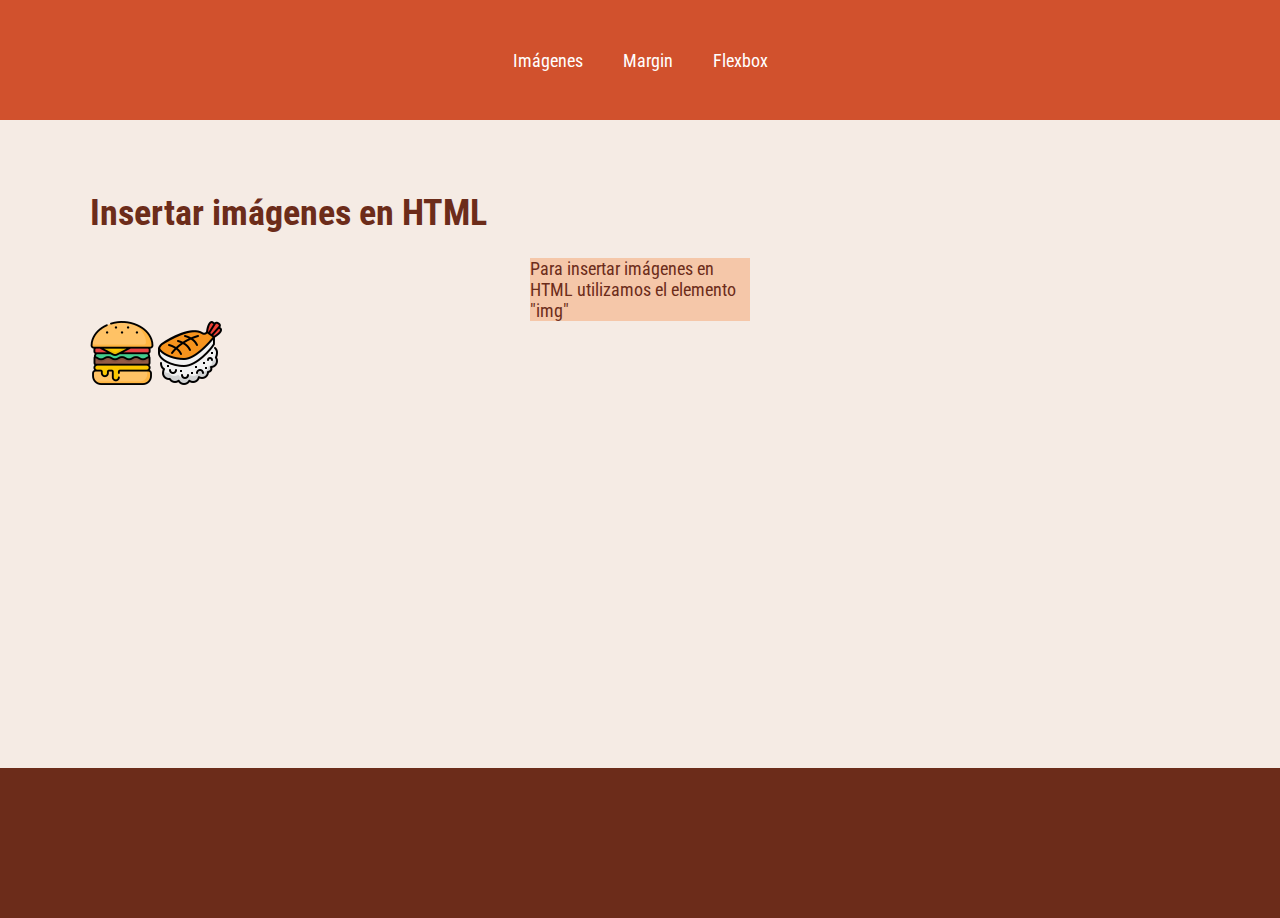
<file: clase3/index.html>
<!DOCTYPE html>
<html lang="en">
<head>
    <meta charset="UTF-8">
    <meta http-equiv="X-UA-Compatible" content="IE=edge">
    <meta name="viewport" content="width=device-width, initial-scale=1.0">
    <title>Document</title>
    <link rel="stylesheet" href="css/estilos.css">
</head>
<body>
    <header>
        <nav>
            <a href="index.html">Imágenes</a>
            <a href="margin.html">Margin</a>
            <a href="flexbox.html">Flexbox</a>
        </nav>
    </header>
    <main>
        <h1>Insertar imágenes en HTML</h1>

        <p>
            Para insertar imágenes en HTML 
            utilizamos el elemento "img"
        </p>

        <img src="imgs/cheese-burger.png" alt="Hamburguesa">
        <img src="imgs/sushi.png" alt="Sushi">


    </main>
    <footer>

    </footer>

</body>
</html>
</file>
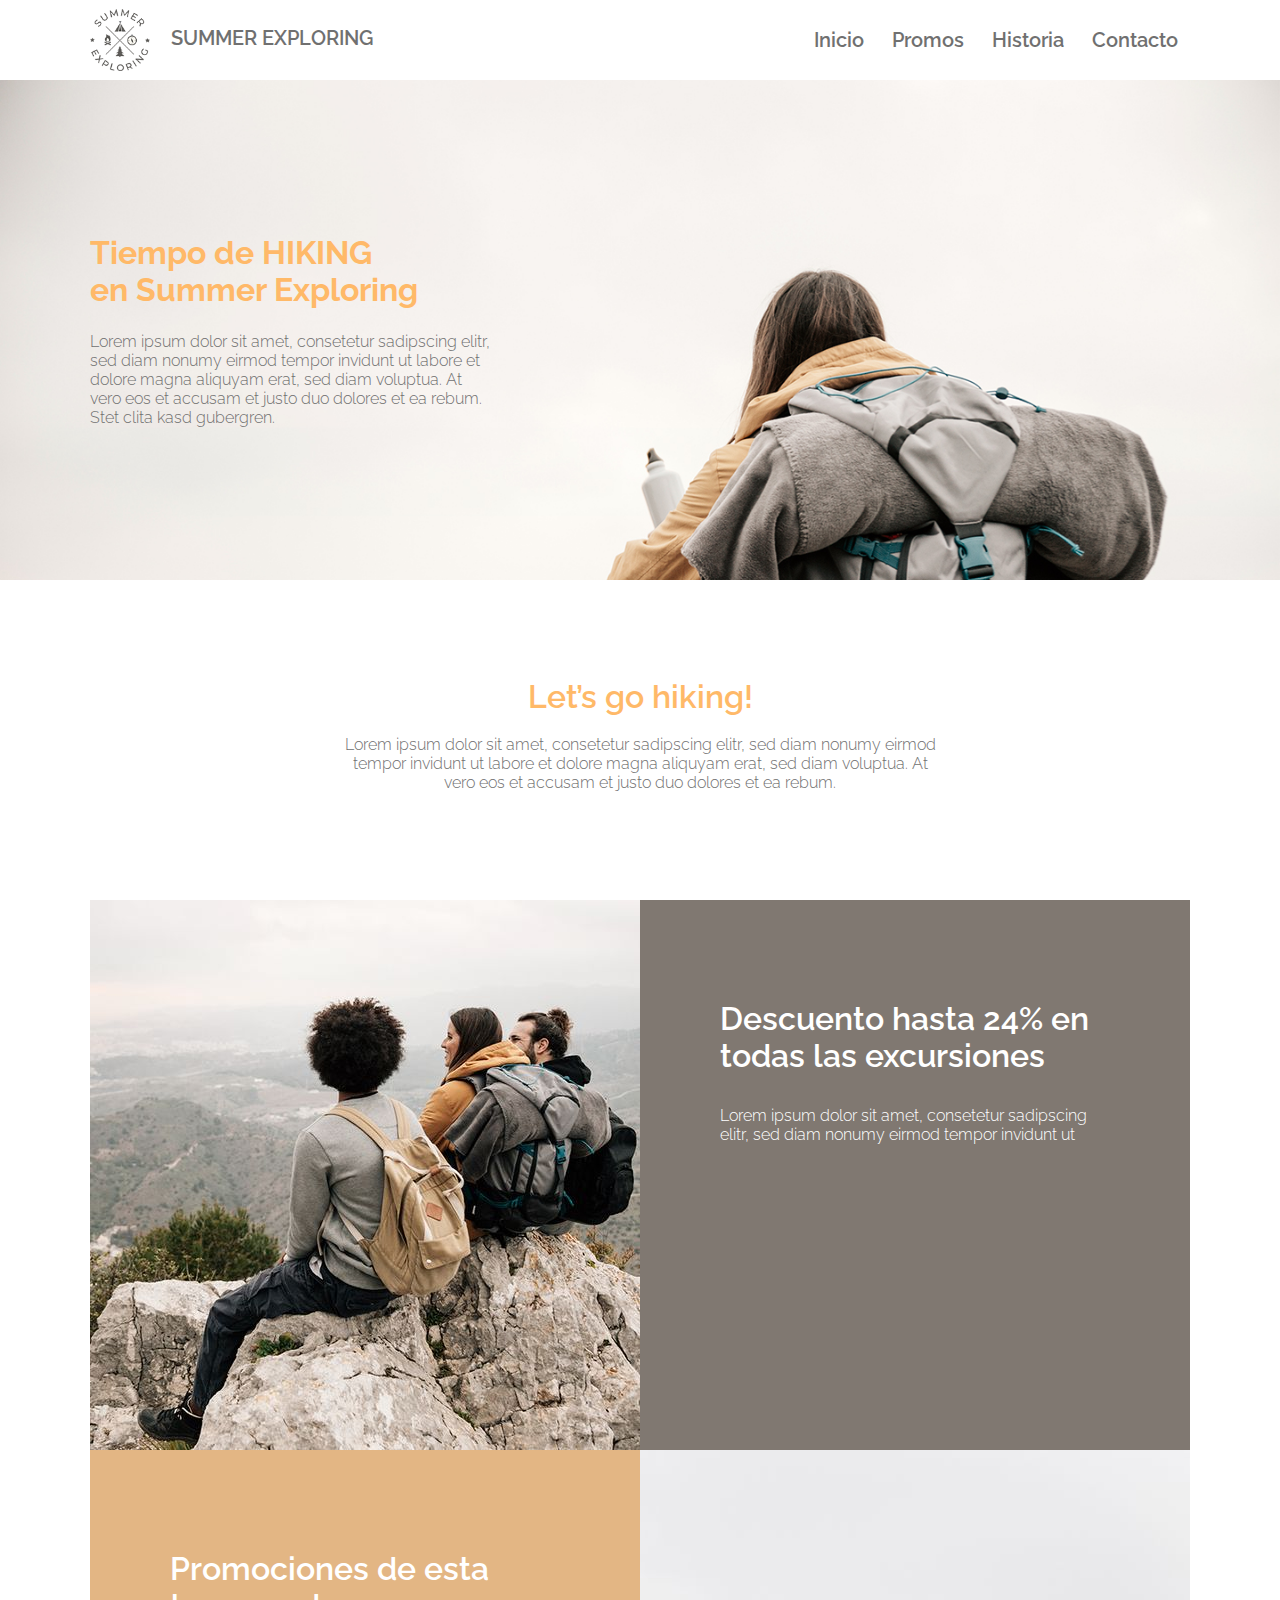
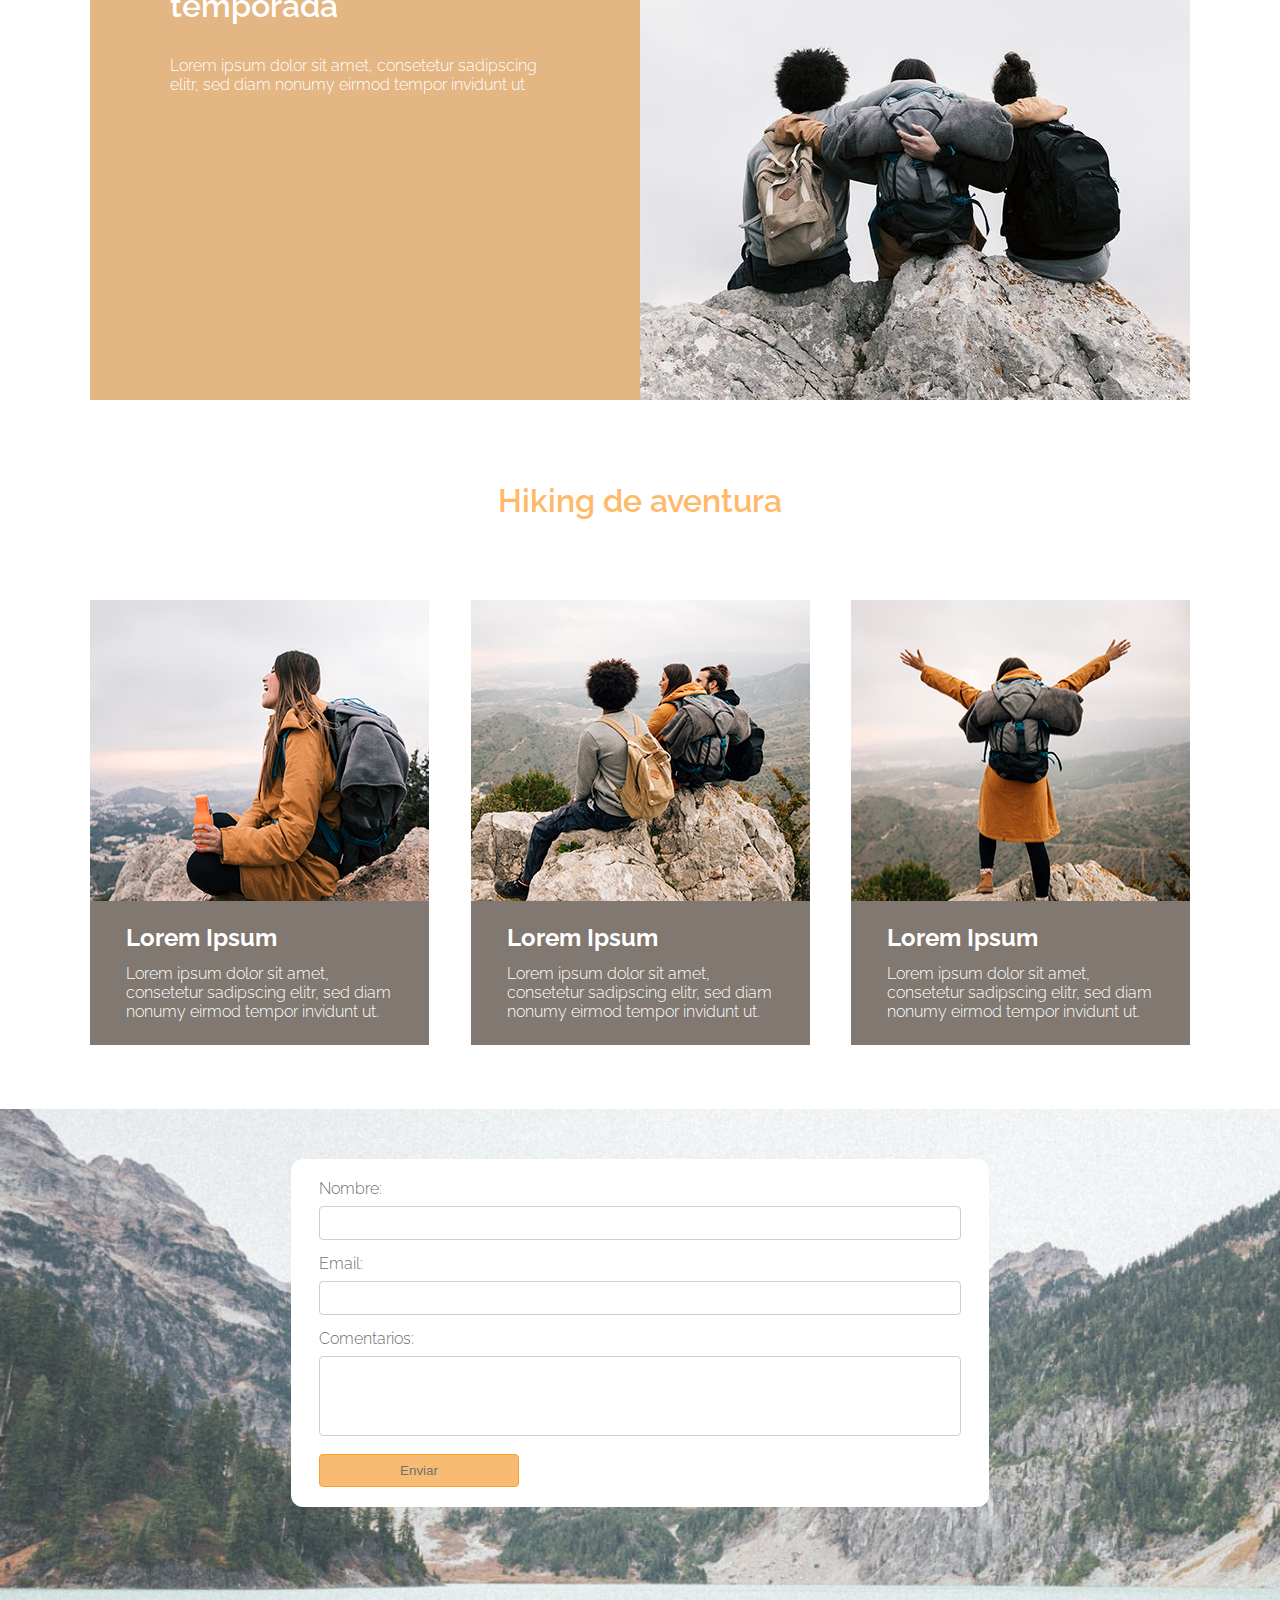
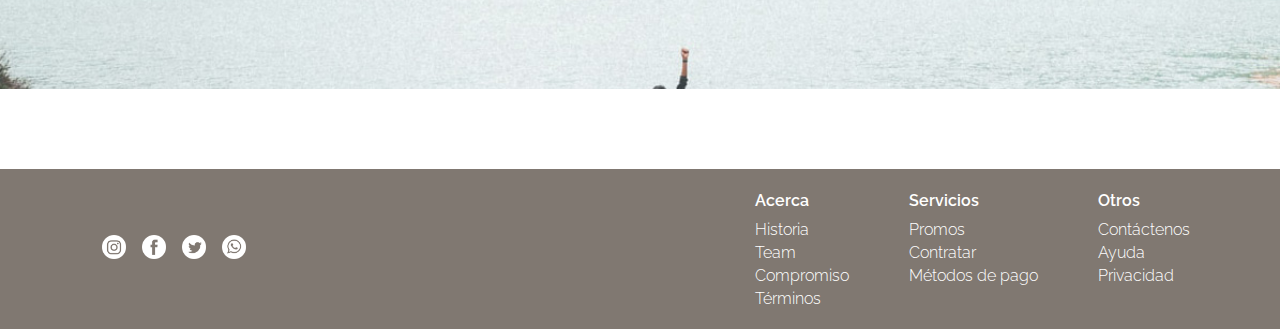
<file: sitio/index.html>
<!DOCTYPE html>
<html lang="en">
<head>
    <meta charset="UTF-8">
    <meta http-equiv="X-UA-Compatible" content="IE=edge">
    <meta name="viewport" content="width=device-width, initial-scale=1.0">
    <title>Summer Exploring</title>
    <link rel="stylesheet" href="css/style.css">
</head>
<body>
    <header>
        <!-- logo -->
        <a href="index.html">
            <img src="imgs/logo.png" alt="Logo de SUMMER EXPLORING">
            SUMMER EXPLORING
        </a>

        <!-- navegación -->
        <nav>
            <a href="index.html">Inicio</a>
            <a href="#">Promos</a>
            <a href="#">Historia</a>
            <a href="#">Contacto</a>
        </nav>

    </header>
    <!-- HERO -->
    <section id="hero-banner">

        <div>
            <h1>Tiempo de HIKING<br>
                en Summer Exploring</h1>
            <p>
                Lorem ipsum dolor sit amet, consetetur sadipscing elitr, sed diam nonumy eirmod tempor invidunt ut labore et dolore magna aliquyam erat, sed diam voluptua. At vero eos et accusam et justo duo dolores et ea rebum. Stet clita kasd gubergren.
            </p>
        </div>

    </section>

    <main>
        <section id="hiking">
            <h2>Let’s go hiking!</h2>
            <p>
                Lorem ipsum dolor sit amet, consetetur sadipscing elitr, sed diam nonumy eirmod tempor invidunt ut labore et dolore magna aliquyam erat, sed diam voluptua. At vero eos et accusam et justo duo dolores et ea rebum. 
            </p>
        </section>

        <section id="promos">
            <img src="imgs/promo-1.jpg" alt="Promo 1">
            <article id="promo-1">
                <h2>Descuento hasta 24%
                    en todas las excursiones</h2>
                <p>
                    Lorem ipsum dolor sit amet, consetetur sadipscing elitr, sed diam nonumy eirmod tempor invidunt ut 
                </p>
            </article>
            <article id="promo-2">
                <h2>Promociones de esta
                    temporada</h2>
                <p>
                    Lorem ipsum dolor sit amet, consetetur sadipscing elitr, sed diam nonumy eirmod tempor invidunt ut 
                </p>
            </article>
            <img src="imgs/promo-2.jpg" alt="Promo 2">

        </section>

        <section id="aventura">
            <h2>Hiking de aventura</h2>
        </section>

        <section id="historia">
            <article>
                <img src="imgs/f-Index-1.jpg" alt="Foto 1">
                <h2>Lorem Ipsum</h2>
                <p>
                    Lorem ipsum dolor sit amet, consetetur sadipscing elitr, sed diam nonumy eirmod tempor invidunt ut. 
                </p>
            </article>
            <article>
                <img src="imgs/f-Index-2.jpg" alt="Foto 2">
                <h2>Lorem Ipsum</h2>
                <p>
                    Lorem ipsum dolor sit amet, consetetur sadipscing elitr, sed diam nonumy eirmod tempor invidunt ut. 
                </p>
            </article>
            <article>
                <img src="imgs/f-Index-3.jpg" alt="Foto 3">
                <h2>Lorem Ipsum</h2>
                <p>
                    Lorem ipsum dolor sit amet, consetetur sadipscing elitr, sed diam nonumy eirmod tempor invidunt ut. 
                </p>
            </article>
        </section>

    </main>

    <section id="contacto">

        <form action="">
            <label>
                Nombre:<br>
                <input type="text" name="">
            </label>
            <label>
                Email:<br>
                <input type="email" name="">
            </label>
            <label>
                Comentarios:<br>
                <textarea name=""></textarea>
            </label>

            <button>Enviar</button>

        </form>

    </section>


    <footer>
        <section>
            <!-- redes sociales -->     
            <nav id="redes">
                <a href="#" target="_blank">
                    <img src="imgs/instagram.png" alt="Instagram">
                </a>
                <a href="#" target="_blank">
                    <img src="imgs/facebook.png" alt="Facebook">
                </a>
                <a href="#" target="_blank">
                    <img src="imgs/twitter.png" alt="Twitter">
                </a>
                <a href="#" target="_blank">
                    <img src="imgs/whatsapp.png" alt="Whatsapp">
                </a>
            </nav>

            <!-- listas -->
            <nav id="listas">
                <ul>
                    <li>Acerca</li>
                    <li>Historia</li>
                    <li>Team</li>
                    <li>Compromiso</li>
                    <li>Términos</li>
                </ul>
                <ul>
                    <li>Servicios</li>
                    <li>Promos</li>
                    <li>Contratar</li>
                    <li>Métodos de pago</li>
                </ul>
                 <ul>
                     <li>Otros</li>
                     <li>Contáctenos</li>
                     <li>Ayuda</li>
                     <li>Privacidad</li>
                 </ul>
            </nav>
        </section>
    </footer>


</body>
</html>
</file>
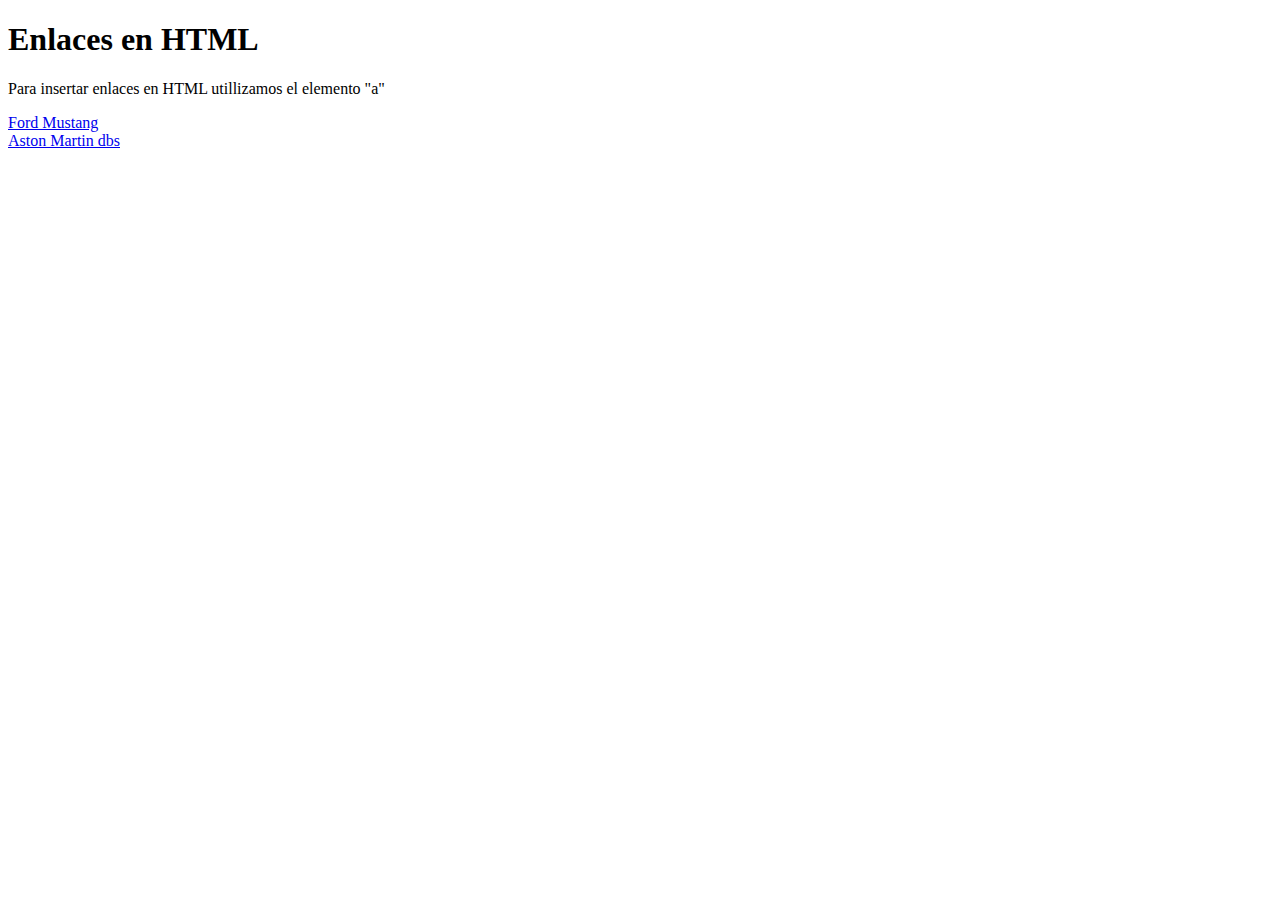
<file: clase1/enlaces.html>
<!DOCTYPE html>
<html lang="en">
<head>
    <meta charset="UTF-8">
    <meta http-equiv="X-UA-Compatible" content="IE=edge">
    <meta name="viewport" content="width=device-width, initial-scale=1.0">
    <title>Enlaces en HTML</title>
</head>
<body>
    <h1>Enlaces en HTML</h1>
    
    <p>
        Para insertar enlaces en HTML utillizamos el elemento "a"
    </p>

    <a 
        href="https://www.ford.com/cars/mustang/"
        target="_blank"
        >Ford Mustang</a>
    <br>
    <a href="https://www.astonmartin.com/en/models/dbs" target="_blank">Aston Martin dbs</a>

</body>
</html>
</file>
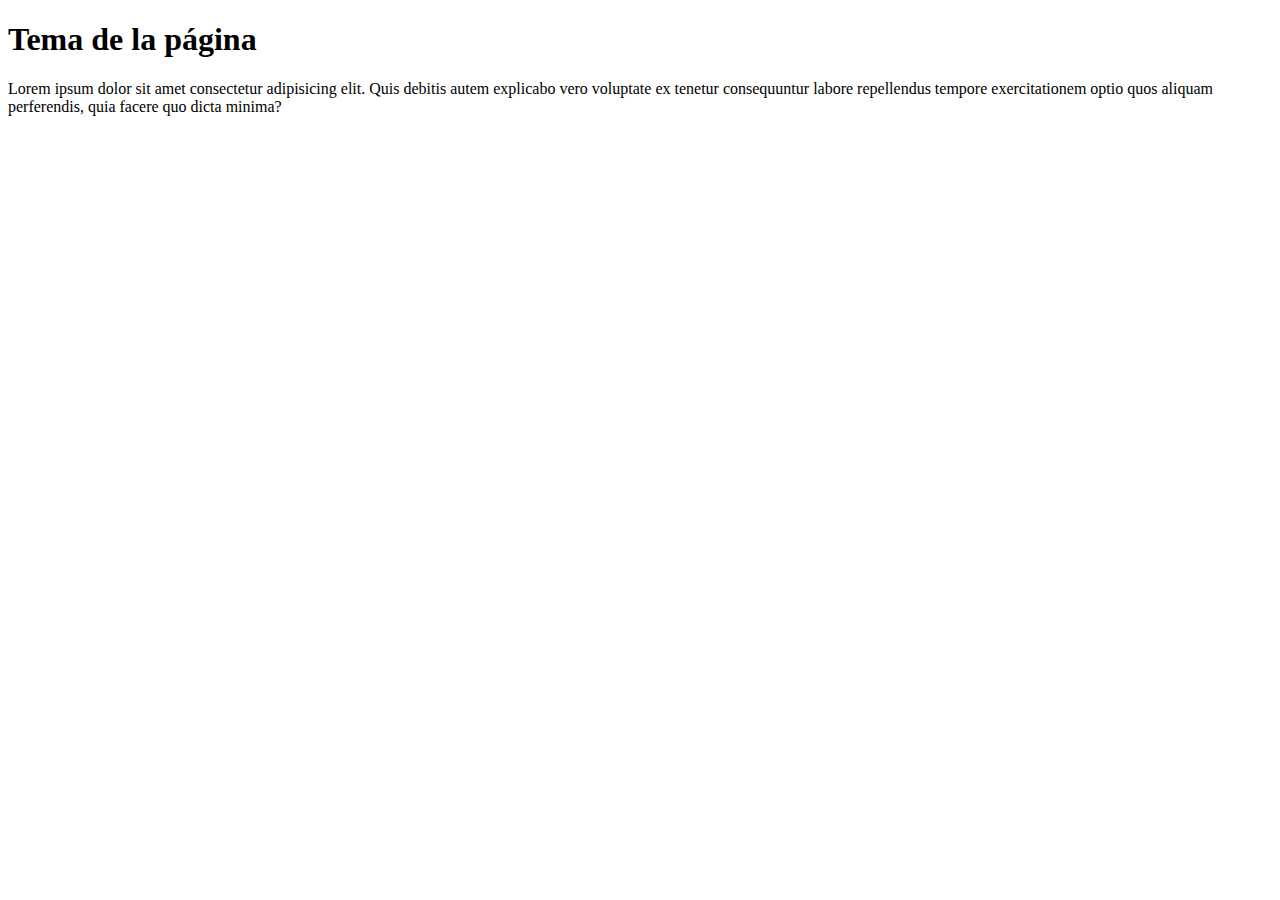
<file: clase1/estructura.html>
<!DOCTYPE html>
<html lang="en">
    <head>
        <meta charset="UTF-8">
        <meta http-equiv="X-UA-Compatible" content="IE=edge">
        <meta name="viewport" content="width=device-width, initial-scale=1.0">
        <title>Título de la página</title>
    </head>
    <body>
        <h1>Tema de la página</h1>

        <p>
            Lorem ipsum dolor sit amet consectetur adipisicing elit. Quis debitis autem explicabo vero voluptate ex tenetur consequuntur labore repellendus tempore exercitationem optio quos aliquam perferendis, quia facere quo dicta minima?
        </p>
    </body>
</html>
</file>
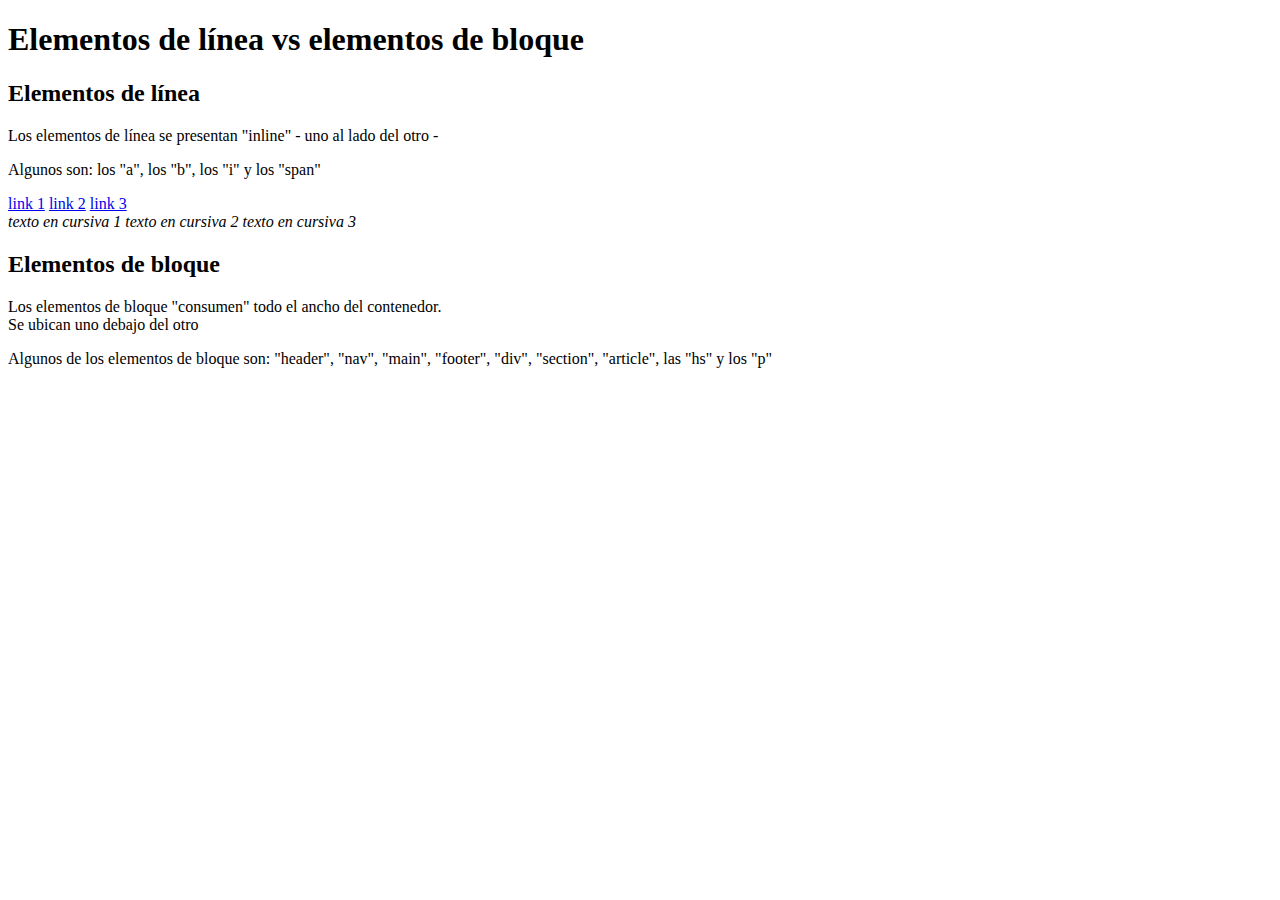
<file: clase2/linea-vs-bloque.html>
<!DOCTYPE html>
<html lang="en">
<head>
    <meta charset="UTF-8">
    <meta http-equiv="X-UA-Compatible" content="IE=edge">
    <meta name="viewport" content="width=device-width, initial-scale=1.0">
    <title>Elementos de línea vs elementos de bloque</title>
</head>
<body>
    <h1>Elementos de línea vs elementos de bloque</h1>

    <h2>Elementos de línea</h2>
    <p>
        Los elementos de línea se presentan "inline" 
        - uno al lado del otro -
    </p>
    <p>
        Algunos son: los "a", los "b", los "i" y los "span"
    </p>
    <a href="#">link 1</a>
    <a href="#">link 2</a>
    <a href="#">link 3</a>
    <br>
    <i>texto en cursiva 1</i>
    <i>texto en cursiva 2</i>
    <i>texto en cursiva 3</i>

    <h2>Elementos de bloque</h2>
    <p>
        Los elementos de bloque "consumen" todo el ancho del contenedor.
        <br>
        Se ubican uno debajo del otro
    </p>
    <p>
        Algunos de los elementos de bloque son: 
        "header", "nav", "main", "footer", "div", "section", "article",
        las "hs" y los "p"
    </p>
</body>
</html>
</file>
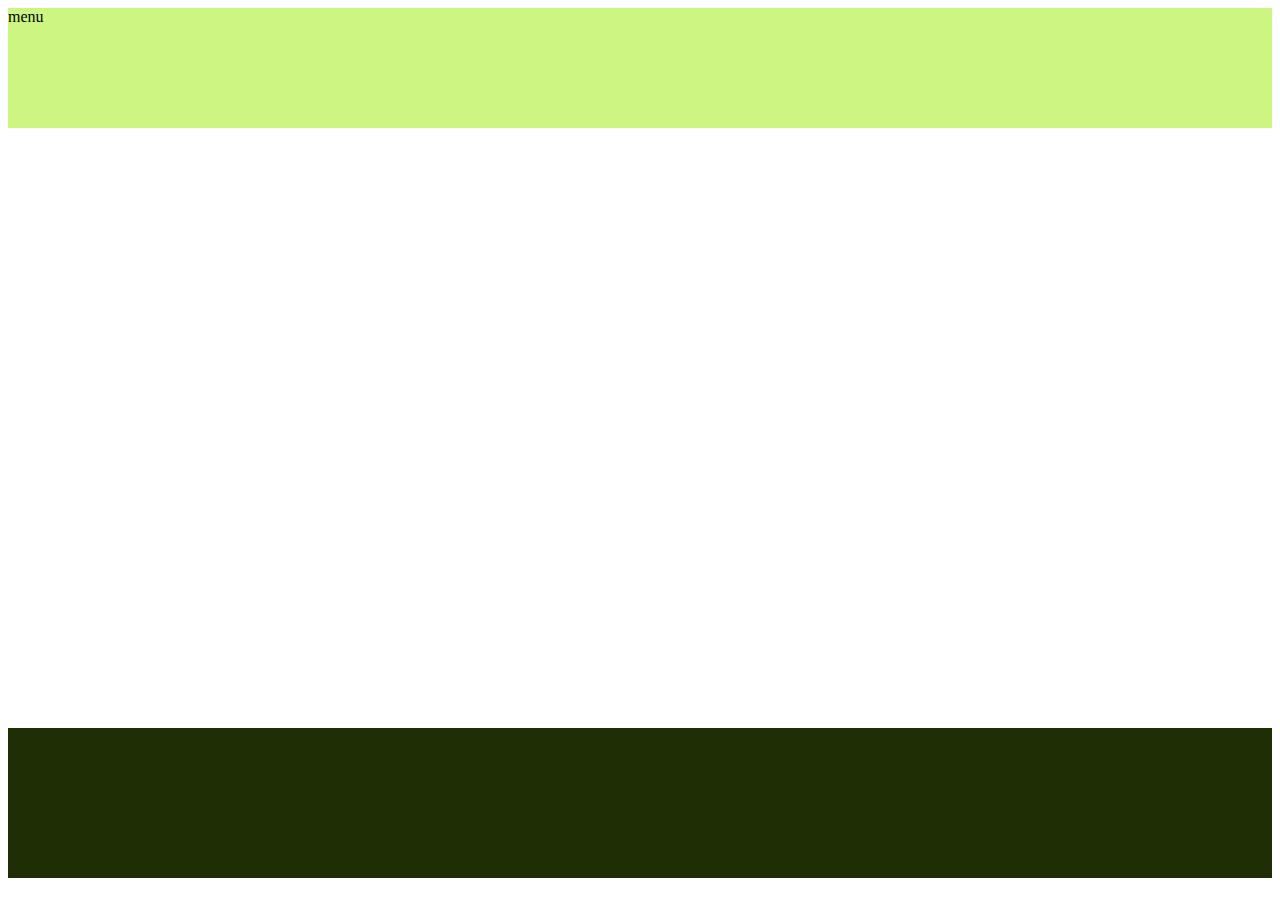
<file: clase2/maquetado.html>
<!DOCTYPE html>
<html lang="en">
<head>
    <meta charset="UTF-8">
    <meta http-equiv="X-UA-Compatible" content="IE=edge">
    <meta name="viewport" content="width=device-width, initial-scale=1.0">
    <title>Maquetado</title>
    <link rel="stylesheet" href="css/estilos.css">
</head>
<body>
    <header>
        <nav>
            menu
        </nav>
    </header>
    <main>

    </main>
    <footer>

    </footer>
</body>
</html>
</file>
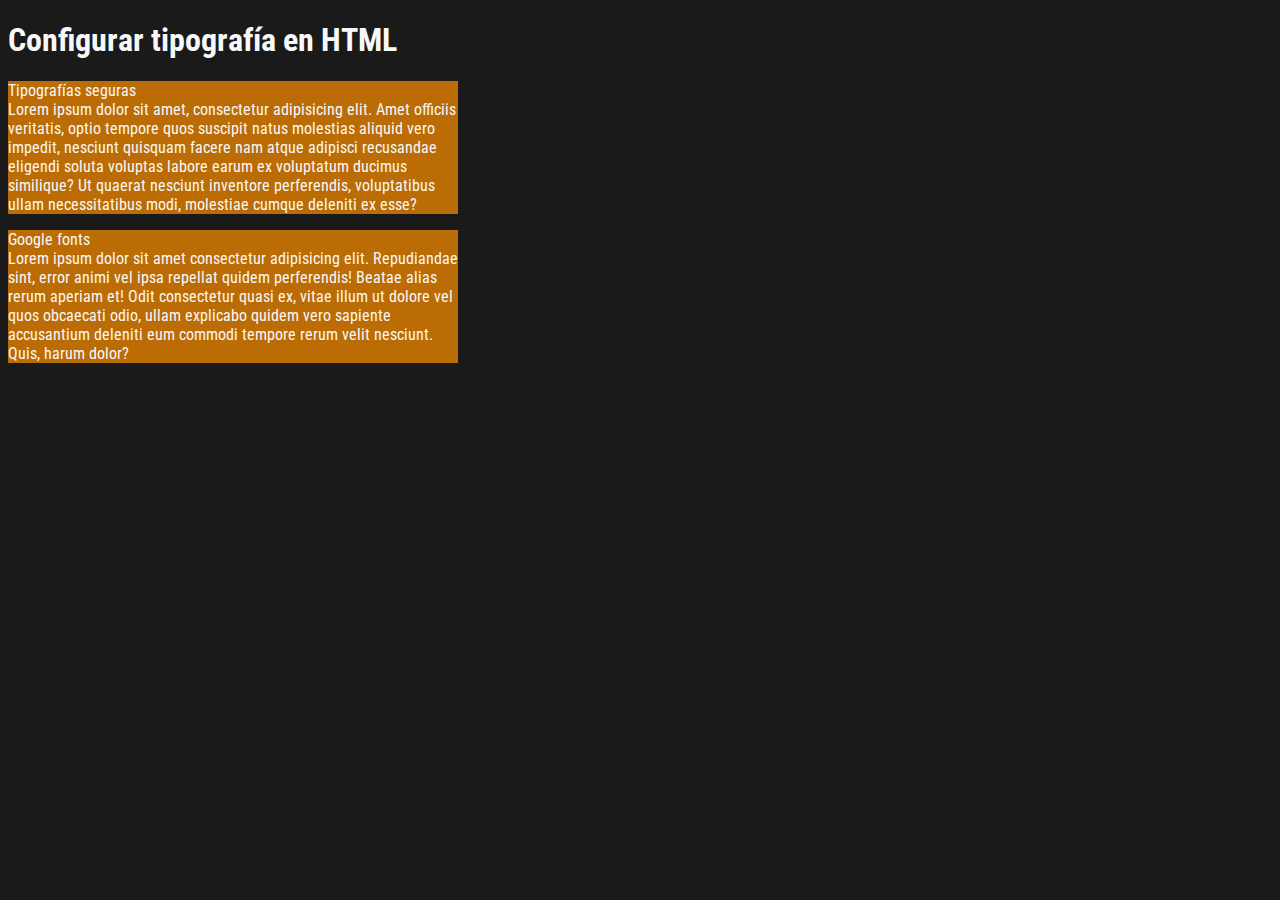
<file: clase2/tipografia.html>
<!DOCTYPE html>
<html lang="en">
<head>
    <meta charset="UTF-8">
    <meta http-equiv="X-UA-Compatible" content="IE=edge">
    <meta name="viewport" content="width=device-width, initial-scale=1.0">
    <title>Document</title>
    <link rel="stylesheet" href="css/tipografia.css">
</head>
<body>
    <h1>Configurar tipografía en HTML</h1>

    <p>
        Tipografías seguras <br>
        Lorem ipsum dolor sit amet, consectetur adipisicing elit. Amet officiis veritatis, optio tempore quos suscipit natus molestias aliquid vero impedit, nesciunt quisquam facere nam atque adipisci recusandae eligendi soluta voluptas labore earum ex voluptatum ducimus similique? Ut quaerat nesciunt inventore perferendis, voluptatibus ullam necessitatibus modi, molestiae cumque deleniti ex esse?
    </p>

    <p>
        Google fonts <br>
        Lorem ipsum dolor sit amet consectetur adipisicing elit. Repudiandae sint, error animi vel ipsa repellat quidem perferendis! Beatae alias rerum aperiam et! Odit consectetur quasi ex, vitae illum ut dolore vel quos obcaecati odio, ullam explicabo quidem vero sapiente accusantium deleniti eum commodi tempore rerum velit nesciunt. Quis, harum dolor?
    </p>

</body>
</html>
</file>
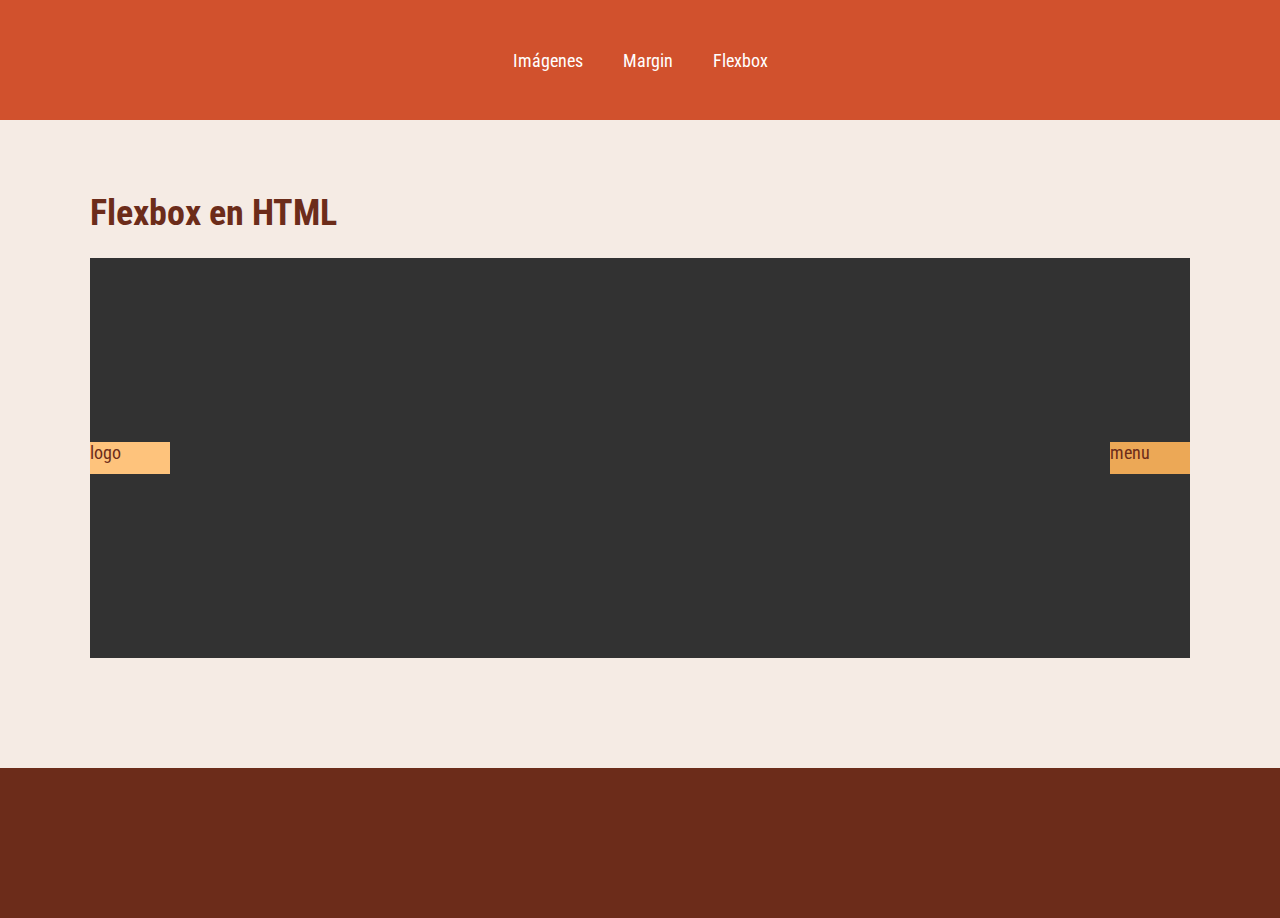
<file: clase3/flexbox.html>
<!DOCTYPE html>
<html lang="en">
<head>
    <meta charset="UTF-8">
    <meta http-equiv="X-UA-Compatible" content="IE=edge">
    <meta name="viewport" content="width=device-width, initial-scale=1.0">
    <title>Document</title>
    <link rel="stylesheet" href="css/estilos.css">
</head>
<body>
    <header>
        <nav>
            <a href="index.html">Imágenes</a>
            <a href="margin.html">Margin</a>
            <a href="flexbox.html">Flexbox</a>
        </nav>
    </header>
    <main>
        <h1>Flexbox en HTML</h1>

        <section>
            <div id="logo">logo</div>
            <nav>menu</nav>
        </section>

    </main>
    <footer>

    </footer>

</body>
</html>
</file>
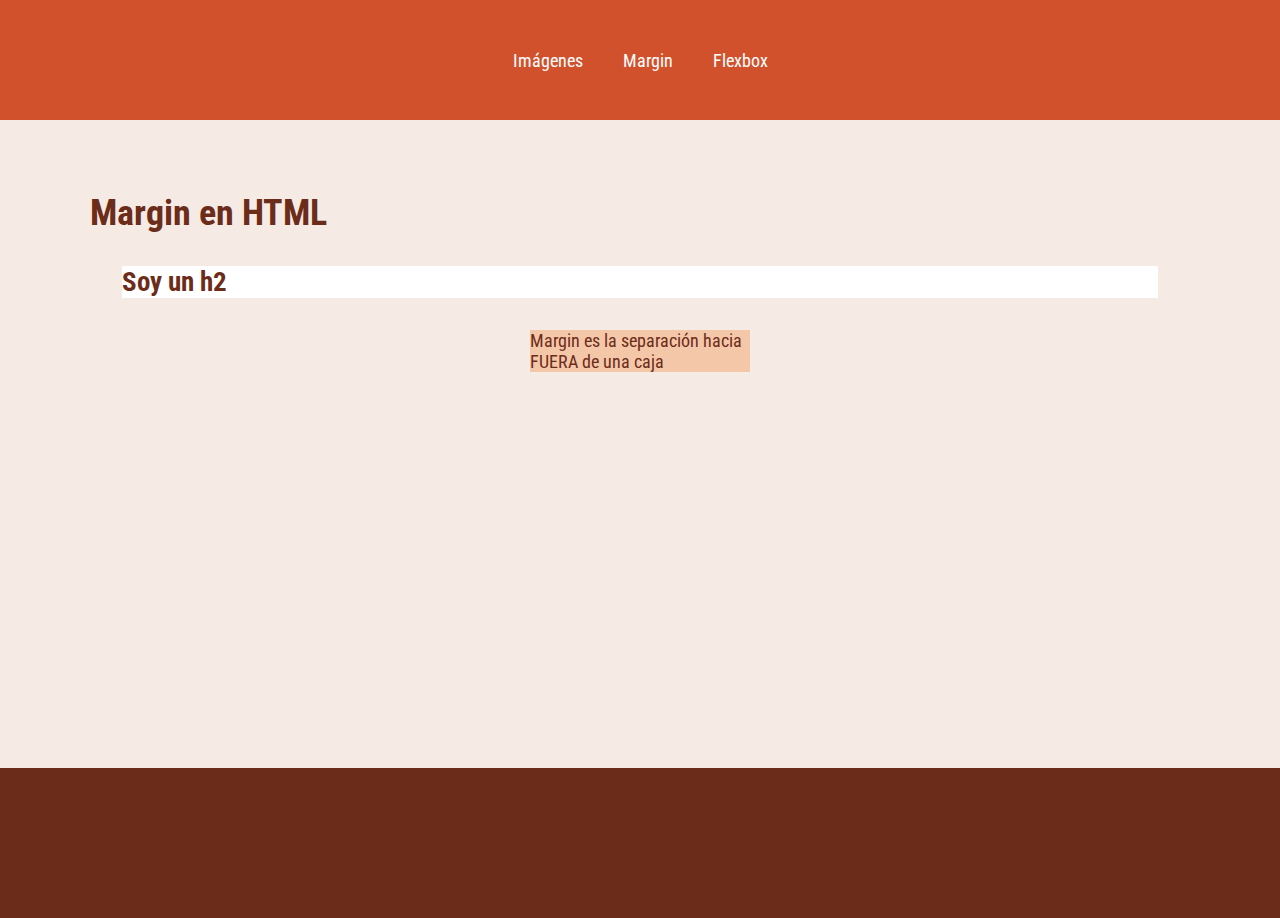
<file: clase3/margin.html>
<!DOCTYPE html>
<html lang="en">
<head>
    <meta charset="UTF-8">
    <meta http-equiv="X-UA-Compatible" content="IE=edge">
    <meta name="viewport" content="width=device-width, initial-scale=1.0">
    <title>Document</title>
    <link rel="stylesheet" href="css/estilos.css">
</head>
<body>
    <header>
        <nav>
            <a href="index.html">Imágenes</a>
            <a href="margin.html">Margin</a>
            <a href="flexbox.html">Flexbox</a>
        </nav>
    </header>
    <main>
        <h1>Margin en HTML</h1>
        
        <h2>Soy un h2</h2>
        <p>
            Margin es la separación hacia FUERA de una caja
        </p>
        

    </main>
    <footer>

    </footer>

</body>
</html>
</file>
<file: clase3/css/estilos.css>
@import url('https://fonts.googleapis.com/css2?family=Roboto+Condensed:wght@300;700&display=swap');

body{
    background-color: #f5ebe4;
    font-family: 'Roboto Condensed', sans-serif;
    color: #6C2C1A;
    font-size: 18px;
    margin: 0px;
}
header{
    height: 120px;
    background-color: #D1512D;

    /* opciones de flexbox */
    display: flex;
    justify-content: center; /* centrar el contenido en horizontal */
    align-items: center; /* centrar en contenido en vertical */
}

/* barra de navegación */
nav a{
    color: #fff;    
    margin: 18px;
    text-decoration: none;  /* quitar subrayado */
}

/* contenido principal  */
main{
    width: 1100px;
    height: 600px;

    margin: auto; /* centrar la caja en horizontal */

    padding-top: 48px;
}

    h2{
        background-color: #fff;
        margin: 32px;
    }
    p{
        background-color: #F5C7A9;
        width: 220px;
        margin: auto;
    }

    section{
        height: 400px;
        background-color: #323232;

        display: flex;
        /* alinear en horizontal */
        /* justify-content: start; /* predeterminado */
        /* justify-content: end; /* del lado derecho */
        /* justify-content: center;  */
        justify-content: space-between; 

        /* alinear en vertical */
        /* align-items: start; /* predeterminado */
        /* align-items: end; /* debajo */
        align-items: center;
    }

    #logo{
        background-color: rgb(254, 195, 124);
        width: 80px;
        height: 32px;
    }
    section nav{
        background-color: rgb(236, 168, 86);
        width: 80px;
        height: 32px;
    }

/* footer */
footer{
    height: 150px;
    background-color: #6C2C1A;
}
</file>
<file: sitio/css/style.css>
@import url('https://fonts.googleapis.com/css2?family=Raleway:wght@300;600&display=swap');

*{
    margin: 0px;
    padding: 0px;
    box-sizing: border-box;
}

/* globales */
a{
    text-decoration: none;
}
h1{
    font-size: 32px;
    color: #FFB968;
    margin-bottom: 24px;
}

body{
    font-family: 'Raleway', sans-serif;
    font-weight: 300; /* espesor, light|normal|negrita */
    font-size: 16px;
    color: #707070;
}

header{
    height: 80px;
    width: 1100px;
    margin: auto; /* caja centrada */

    display: flex;
    justify-content: space-between;
    align-items: center; /* centrado vertical */
}
    header a{
        font-weight: 600;
        font-size: 20px;
        color: #707070;
    }
    header a img{
        width: 60px;
        vertical-align: middle;
        margin-right: 16px;
    }
    header nav a{
        padding: 12px;
    }

/* hero-banner */
#hero-banner{
    height: 500px;
    background-image: url(../imgs/hero.jpg);
    background-repeat: no-repeat;
    background-size: cover;

    display: flex;
}
    #hero-banner div{
        width: 1100px;
        margin: auto;   
    }

    #hero-banner div p{
        width: 400px;
    }

/* main */
main{
    width: 1100px;
    margin: auto;
}

/* separador hiking */
    #hiking{
        height: 320px;
        /*display: flex;
        flex-wrap: wrap;
        /* align-items: center; */
        /*justify-content: center;*/
        padding-top: 98px;
    }
        #hiking h2{
            width: 100%;
            font-size: 32px;
            font-weight: 600;
            color: #FFB968;
            text-align: center;
        }
        #hiking p{
            text-align: center;
            width: 600px;
            margin: auto;
            margin-top: 20px;
        }

/* promos */

    #promos{
        display: flex;
        flex-wrap: wrap; /* respeta los anchos de las cajas */
    }

        #promo-1, #promo-2{
            padding: 100px 80px 0px 80px;
            color: #fff;
            width: 550px;
            height: 550px;
        }

        #promo-1{
            background-color: #807871;
        }
        #promo-2{
            background-color: #E3B684;
        }
    #promos h2{
        font-size: 32px;
        font-weight: 600;
    }

    #promos p{
        margin-top: 32px;
    } 

/* separador aventura */
    #aventura{
        height: 200px;
        display: flex;
        justify-content: center;
        align-items: center;
    }
        #aventura h2{
            font-weight: 600;
            font-size: 32px;
            color: #FFB968;
        }

/*  historia  */
#historia{
    display: flex;
    justify-content: space-between;
    color: #fff;
}
    
    #historia article{
        width: 339px;
        background-color: #807871;
    }
    #historia img{
        width: 339px;
        height: 301px;
    }
    #historia h2{
        margin: 18px 36px 12px 36px;
    }
    #historia p{
        margin: 0px 36px 24px 36px;
    }

/* contacto */
#contacto{
    height: 580px;
    margin-top: 64px;
    padding-top: 50px;
    background-image: url(../imgs/hero-3.jpg);
    background-repeat: no-repeat;
    background-size: cover;
    background-position: 0 -120px;
}
    #contacto form{
        width: 698px;
        margin: auto;
        padding: 20px 28px;
        border-radius: 12px;
        background-color: #fff;
    }

    #contacto form input,
    #contacto form textarea
    {
        font-family: 'Raleway', sans-serif;
        width: 100%;
        border: 1px solid #CECECE;
        border-radius: 4px;
        padding: 8px;
        margin: 8px 0px 14px 0px;
    }
    #contacto form textarea {
        height: 80px;
        resize: none;
    }
    #contacto form button{
        background-color: #f7bb74;
        color: #707070;
        border: #FA9E30 1px solid;
        border-radius: 4px;
        padding: 8px;
        width: 200px;
        cursor: pointer;
    }
    #contacto form button:hover{
        background-color: #faae52;
    }

footer{
    background-color: #807871;
    color: #fff;
    margin-top: 80px;
}
    footer section{
        width: 1100px;
        height: 160px;
        margin: auto;
        display: flex;
        justify-content: space-between;
        align-items: center;
    }
    #redes img{
        width: 24px;
        margin-left: 12px;
    }

    #listas{
        display: flex;
    }
        #listas ul{
            list-style-type: none;
            margin-left: 60px;
        }
        #listas li{
            margin: 4px 0px;
        }
       /* .destacado{
            font-weight: 600;
        }*/
    #listas ul li:first-child{
        font-weight: 600;
        margin-bottom: 10px;
    }
</file>
<file: clase2/css/estilos.css>
header{
    background-color: #CDF581;
    height: 120px;
}
main{
    height: 600px;
}
footer{
    background-color: #1F2E04;
    height: 150px;
}
</file>
<file: clase2/css/tipografia.css>
@import url('https://fonts.googleapis.com/css2?family=Roboto+Condensed:wght@300;700&display=swap');

body{
    background-color: rgb(26, 26, 26);
    color: #f8f8f8;
    font-family: 'Roboto Condensed', sans-serif;
}

p{
    background-color: rgb(188, 108, 4);
    width: 450px;
}
</file>
